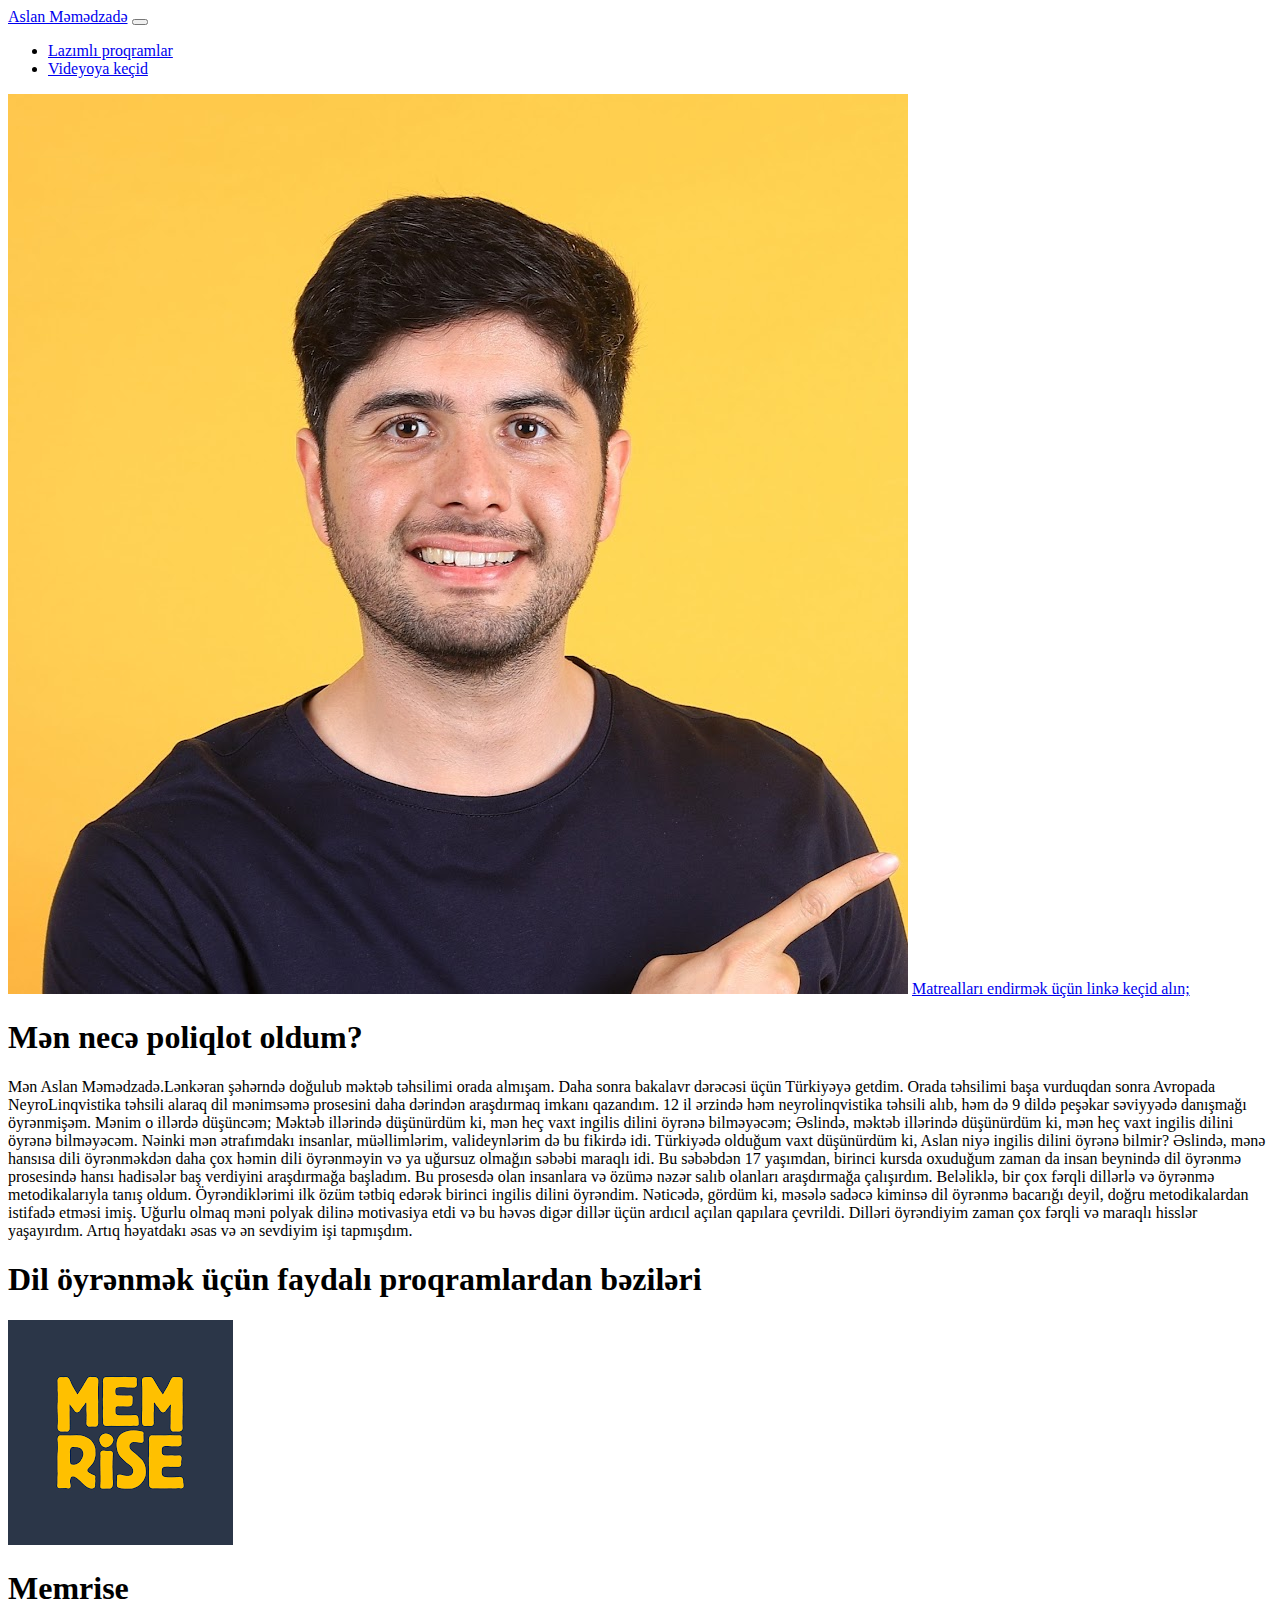
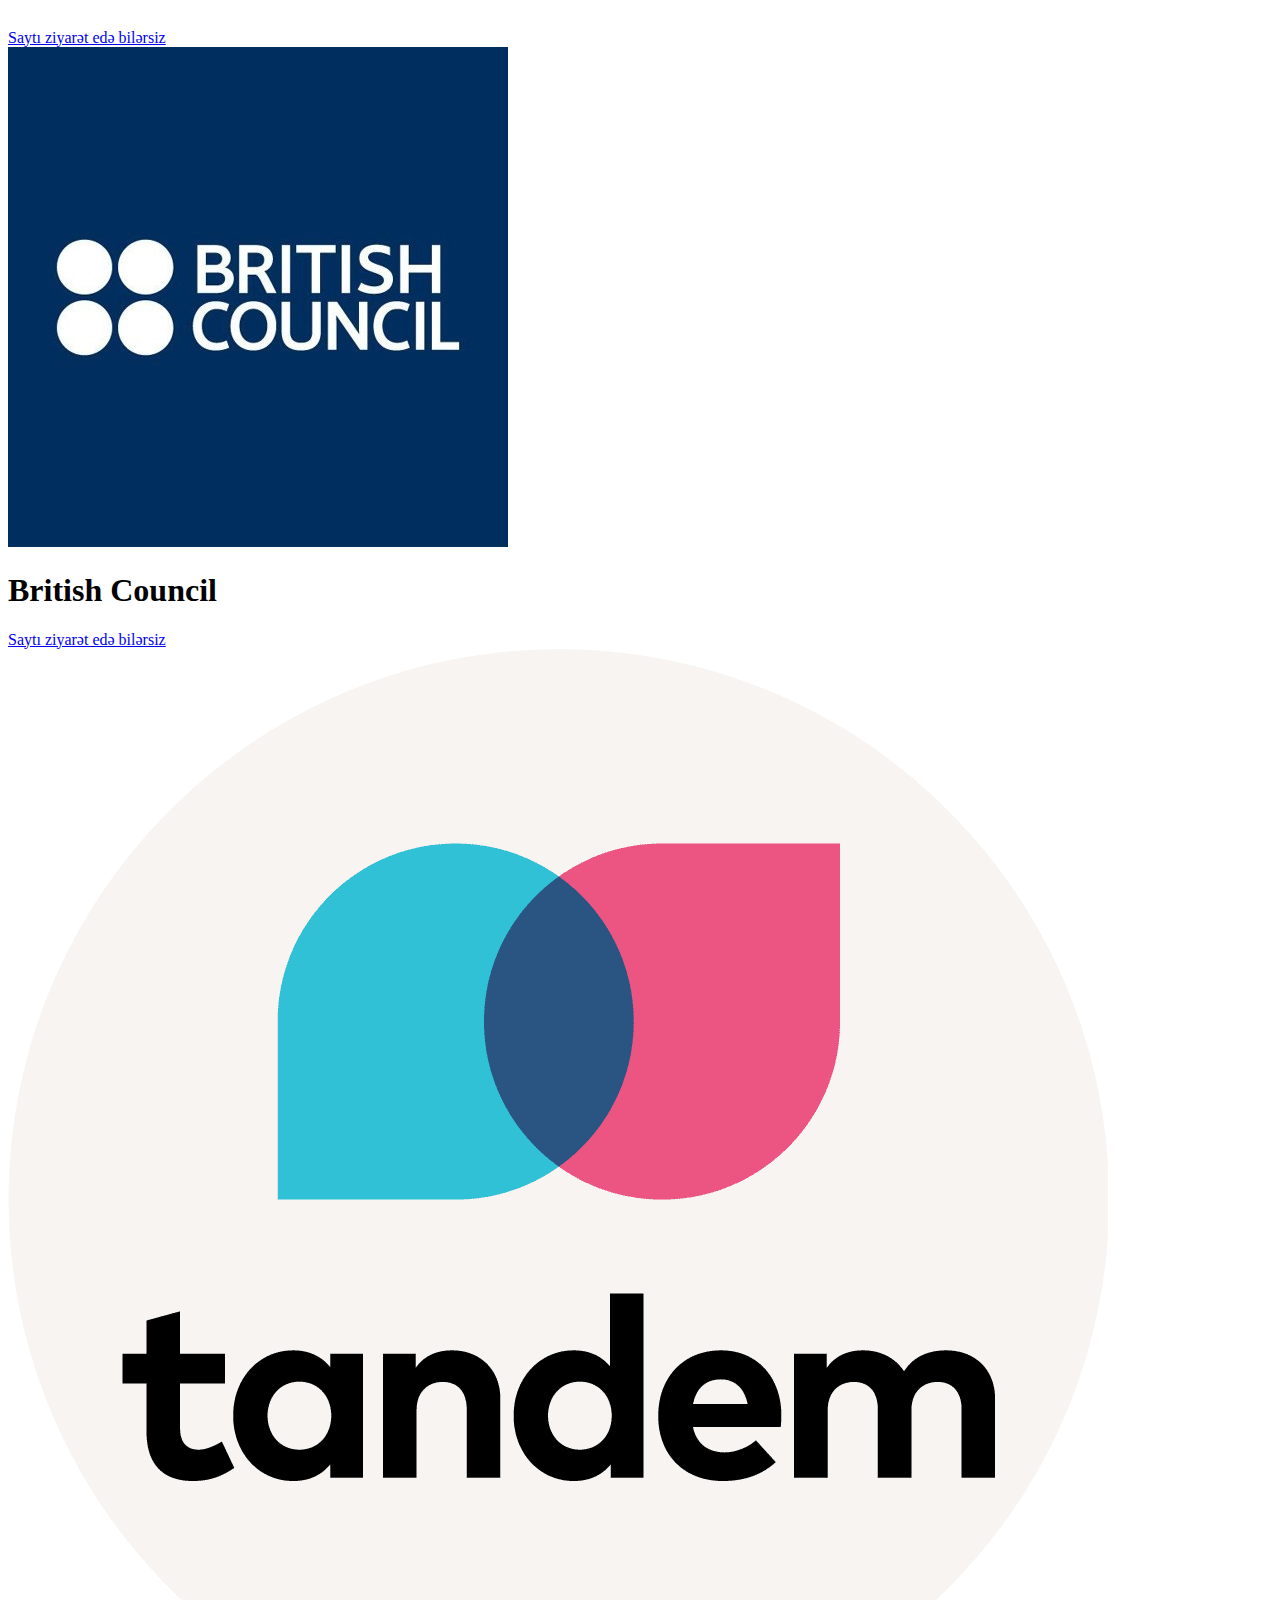
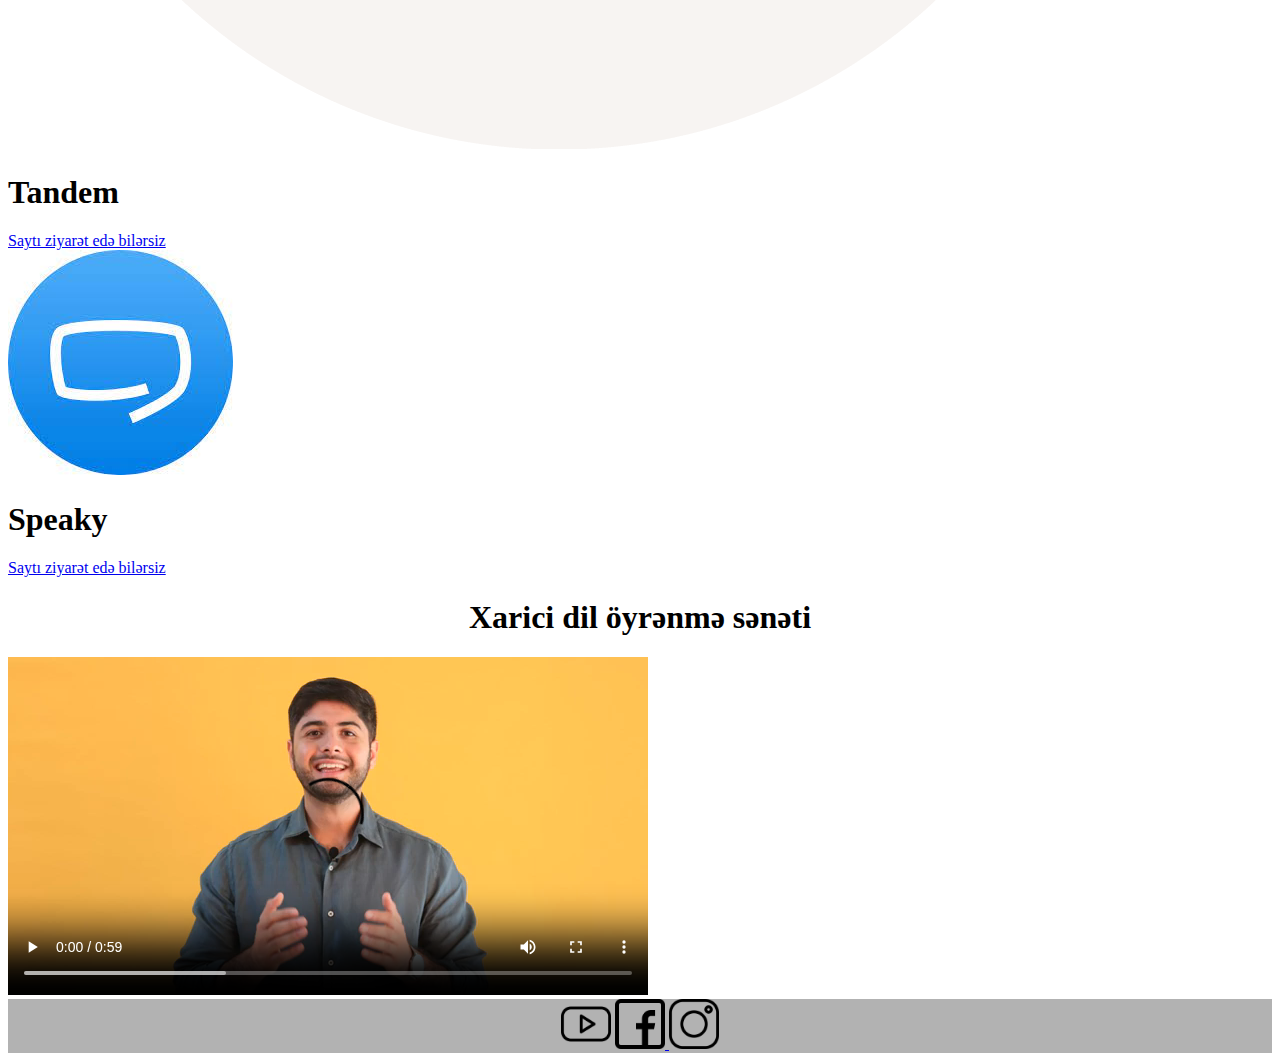
<file: index.html>
<!DOCTYPE html>
<html lang="en">
<head>
    <meta charset="UTF-8">
    <meta http-equiv="X-UA-Compatible" content="IE=edge">
    <meta name="viewport" content="width=device-width, initial-scale=1.0">
    <link href="https://cdn.jsdelivr.net/npm/bootstrap@5.1.3/dist/css/bootstrap.min.css" rel="stylesheet" integrity="sha384-1BmE4kWBq78iYhFldvKuhfTAU6auU8tT94WrHftjDbrCEXSU1oBoqyl2QvZ6jIW3" crossorigin="anonymous">
    <title>language with aslan</title>
  <link rel="stylesheet" href="./style.css">
  <link rel="icon" href="./images/languages.png">
</head>
<body>
    <script src="https://cdn.jsdelivr.net/npm/bootstrap@5.1.3/dist/js/bootstrap.bundle.min.js" integrity="sha384-ka7Sk0Gln4gmtz2MlQnikT1wXgYsOg+OMhuP+IlRH9sENBO0LRn5q+8nbTov4+1p" crossorigin="anonymous"></script> 


    <nav class="navbar navbar-expand-lg navbar-dark bg-dark">
        <div class="container-fluid">
          <a class="navbar-brand" href="#">Aslan Məmədzadə</a>
          <button class="navbar-toggler" type="button" data-bs-toggle="collapse" data-bs-target="#navbarSupportedContent" aria-controls="navbarSupportedContent" aria-expanded="false" aria-label="Toggle navigation">
            <span class="navbar-toggler-icon"></span>
          </button>
          <div class="collapse navbar-collapse" id="navbarSupportedContent">
            <ul class="navbar-nav me-auto mb-2 mb-lg-0">
              <li class="nav-item">
                <a class="nav-link active" aria-current="page" href="#y">Lazımlı proqramlar</a>
              </li>
              <li class="nav-item">
                <a class="nav-link" href="#u">Videyoya keçid</a>
              </li>



      </nav>
      <div class="container">






<div class="row mt-5">
<div class="col-lg-4">

<img class="img-fluid" src="./images/channels4_profile.jpg" alt="">
<a href="https://drive.google.com/file/d/1h1x1zmZuagJ41lQFhx-45NCZSP9iuglp/view?usp=sharing" target="blank">Matrealları endirmək üçün linkə keçid alın; </a>


</div>


<div class="col-lg-8">

            
           
<h1>Mən necə poliqlot oldum?</h1>
<p>Mən Aslan Məmədzadə.Lənkəran şəhərndə doğulub məktəb təhsilimi orada almışam. Daha sonra bakalavr dərəcəsi üçün Türkiyəyə getdim. Orada təhsilimi başa vurduqdan sonra  Avropada  NeyroLinqvistika təhsili alaraq dil mənimsəmə prosesini daha dərindən araşdırmaq imkanı qazandım.
    12 il ərzində həm neyrolinqvistika təhsili alıb, həm də 9 dildə peşəkar səviyyədə danışmağı öyrənmişəm. 
    Mənim o illərdə düşüncəm;    Məktəb illərində düşünürdüm ki, mən heç vaxt ingilis dilini öyrənə bilməyəcəm;
 Əslində, məktəb illərində düşünürdüm ki, mən heç vaxt ingilis dilini öyrənə bilməyəcəm. Nəinki mən ətrafımdakı insanlar, müəllimlərim, valideynlərim də bu fikirdə idi. Türkiyədə olduğum vaxt düşünürdüm ki, Aslan niyə ingilis dilini öyrənə bilmir? Əslində, mənə hansısa dili öyrənməkdən daha çox həmin dili öyrənməyin və ya uğursuz olmağın səbəbi maraqlı idi. Bu səbəbdən 17 yaşımdan, birinci kursda oxuduğum zaman da insan beynində dil öyrənmə prosesində hansı hadisələr baş verdiyini araşdırmağa başladım. Bu prosesdə olan insanlara və özümə nəzər salıb olanları araşdırmağa çalışırdım. Beləliklə, bir çox fərqli dillərlə və öyrənmə metodikalarıyla tanış oldum. Öyrəndiklərimi ilk özüm tətbiq edərək birinci ingilis dilini öyrəndim. Nəticədə, gördüm ki, məsələ sadəcə kiminsə dil öyrənmə bacarığı deyil, doğru metodikalardan istifadə etməsi imiş. Uğurlu olmaq məni polyak dilinə motivasiya etdi və bu həvəs digər dillər üçün ardıcıl açılan qapılara çevrildi. Dilləri öyrəndiyim zaman çox fərqli və maraqlı hisslər yaşayırdım. Artıq həyatdakı əsas və ən sevdiyim işi tapmışdım.


</p>



</div>














<div class="row mt-5 text-center">
<h1>Dil öyrənmək üçün faydalı proqramlardan bəziləri</h1>

<div class="col-lg-3">


            
    <div id="y" class="row mt-5">
        <img  src="./images/download.png" class="rounded-circle" alt="...">
    </div>
    <div class="row text-center">
        <h1 >Memrise</h1>

<a href="https://www.memrise.com/" target="blank">Saytı ziyarət edə bilərsiz </a>
    </div>

</div>



<div class="col-lg-3">
            <div class="row mt-5">
                <img src="./images/avatars-000244751372-i0r2fe-t500x500.jpg" class="rounded-circle" alt="...">
            </div>

            <div class="row  text-center">
                <h1>British Council</h1>

<a href="https://www.britishcouncil.org/" target="blank">Saytı ziyarət edə bilərsiz </a>
            </div>

</div>




<div class="col-lg-3">

            <div class="row mt-5">
                <img src="./images/zjtpst0c1bdansnpho6z.png" class="rounded-circle" alt="...">
            </div>

            
            <div class="row  text-center">
                <h1>Tandem </h1>

<a href="https://www.tandem.net/" target="blank">Saytı ziyarət edə bilərsiz </a>
            </div>





</div>





<div class="col-lg-3">


            <div class="row mt-5">
                <img src="./images/download.jpeg" class="rounded-circle" alt="...">
            </div>

            <div class="row  text-center" >
                
<h1>Speaky </h1>

<a href="https://www.speaky.com/" target="blank">Saytı ziyarət edə bilərsiz </a>
            </div>

</div>






</div>

<h1  class="mt-5" id="v">Xarici dil öyrənmə sənəti</h1>
<video id="u" controls>
    <source src="./images/videoplayback.mp4" type="video/mp4">
    Your browser does not support HTML video.

  </video>


</div>

        </div>

        <footer id="yu" class="mt-5" > 
         <a   target="blank" href="https://www.youtube.com/channel/UCVxDeraj5XR0m---lpa-bIg"><img  class="u" src="./images/youtube.png" alt=""></a>   



       <a target="blank" href="https://www.facebook.com/people/Languages-with-Aslan/100063240608374/">   <img  class="u" src="./images/facebook.png" alt="">
       </a> 

<a  target="blank" href="https://www.instagram.com/languageswithaslan/?hl=en"> <img class="u" src="./images/instagram.png" alt=""></a> 

        </footer>
</body>
</html>
</file>
<file: style.css>
.u{
    width: 50px;
    height:50px ;
}
#yu{
    background-color: rgba(128, 128, 128, 0.603);
}
#v{
    text-align: center;
}
#yu{
    text-align: center;
}
</file>
